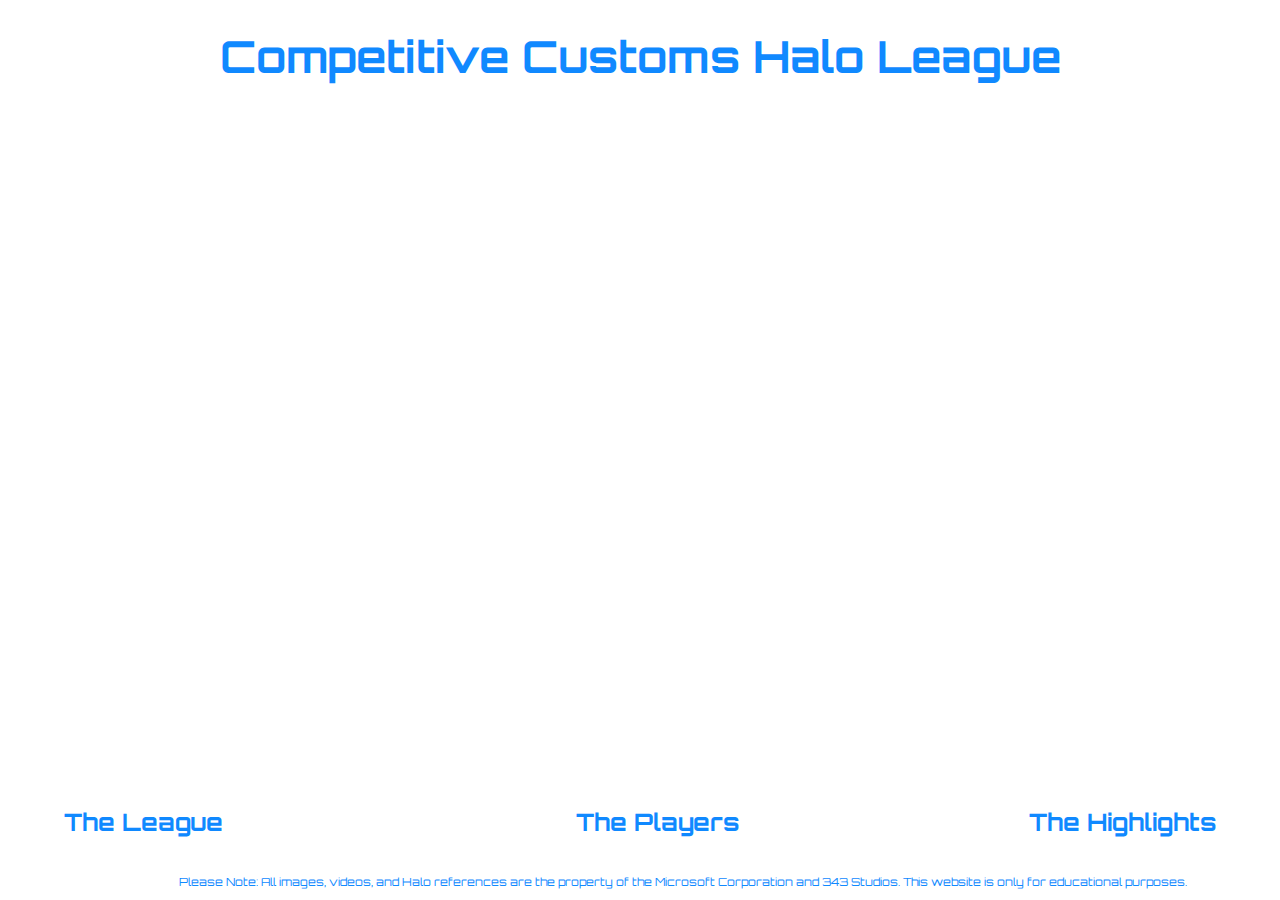
<file: index.html>
<!DOCTYPE html>
<html lang="en" dir="ltr">

<head>
  <meta charset="utf-8">
  <title>Competitive Customs Halo League</title>
  <link rel="stylesheet" href="css/styles.css">
  <link rel="icon" href="favicon (1).ico">
  <link href="https://fonts.googleapis.com/css?family=Orbitron:500&display=swap" rel="stylesheet">
</head>

<body class="front-page">
  <h1>Competitive Customs Halo League</h1>
  <h2><a href="league.html" class="league"><img src="favicon (1).ico" alt="img of master chief" class="masterchief">The League</a>
  </h2>
  <h2><a href="players.html" class="players"><img src="favicon (1).ico" alt="img of master chief" class="masterchief">The Players</a></h2>
  <h2><a href="highlights.html" class="highlights"><img src="favicon (1).ico" alt="img of master chief" class="masterchief">The Highlights</a></h2>
  <footer>
    <p>Please Note: All images, videos, and Halo references are the property of the Microsoft Corporation and 343 Studios. This website is only for educational purposes.</p>
  </footer>
</body>

</html>
</file>
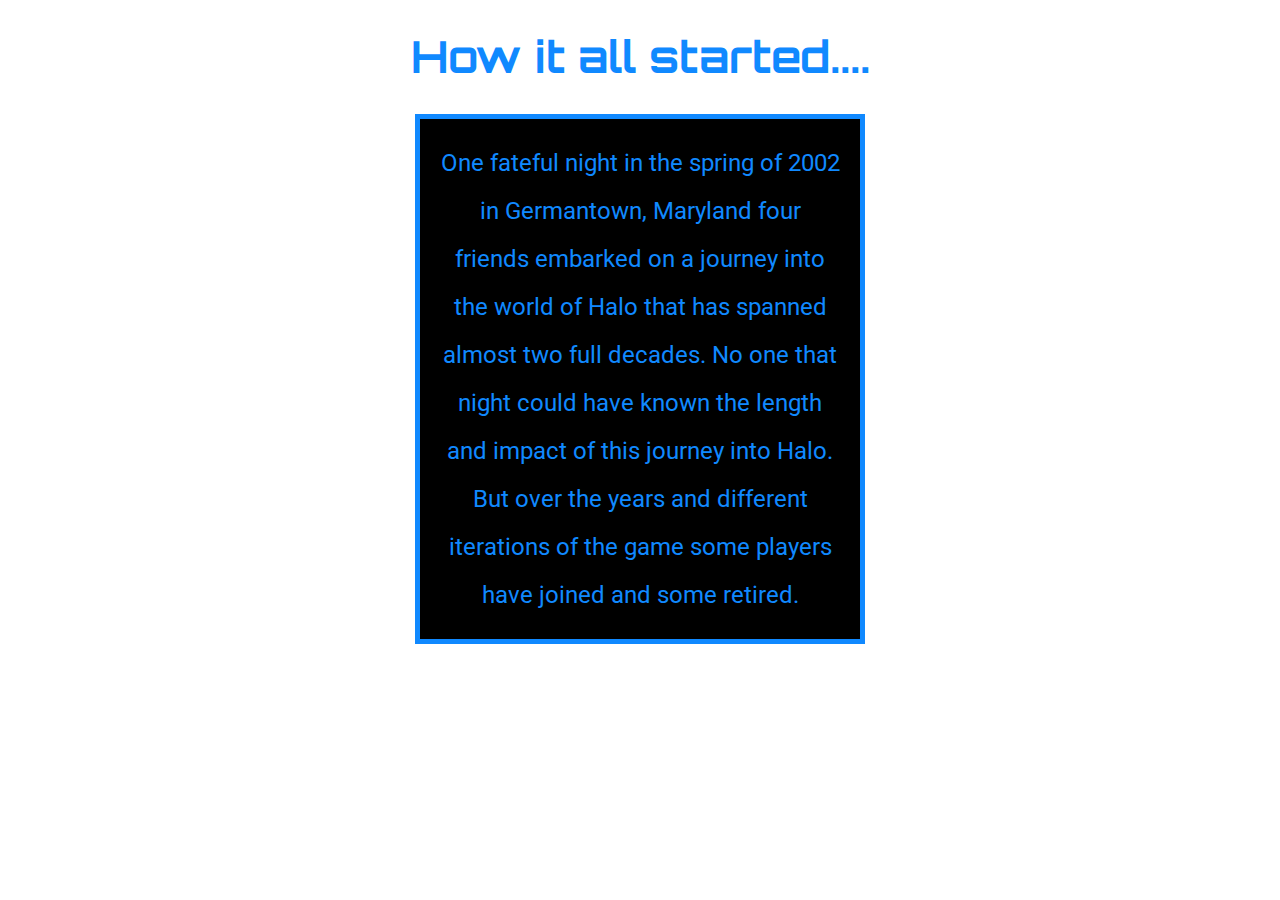
<file: league.html>
<!DOCTYPE html>
<html lang="en" dir="ltr">

<head>
  <meta charset="utf-8">
  <title>The League</title>
  <link rel="stylesheet" href="css/styles.css">
  <link rel="icon" href="favicon (1).ico">
  <link href="https://fonts.googleapis.com/css?family=Orbitron:500&display=swap" rel="stylesheet">
  <link href="https://fonts.googleapis.com/css?family=Roboto&display=swap" rel="stylesheet">
</head>

<body class="league-page">
  <h1>How it all started....</h1>
  <p class="start">One fateful night in the spring of 2002 in Germantown, Maryland four friends embarked on a journey into the world of Halo that has spanned almost two full decades. No one that night could have known the length and impact of this
    journey into Halo. But over the years and different iterations of the game some players have joined and some retired.</p>

</body>

</html>
</file>
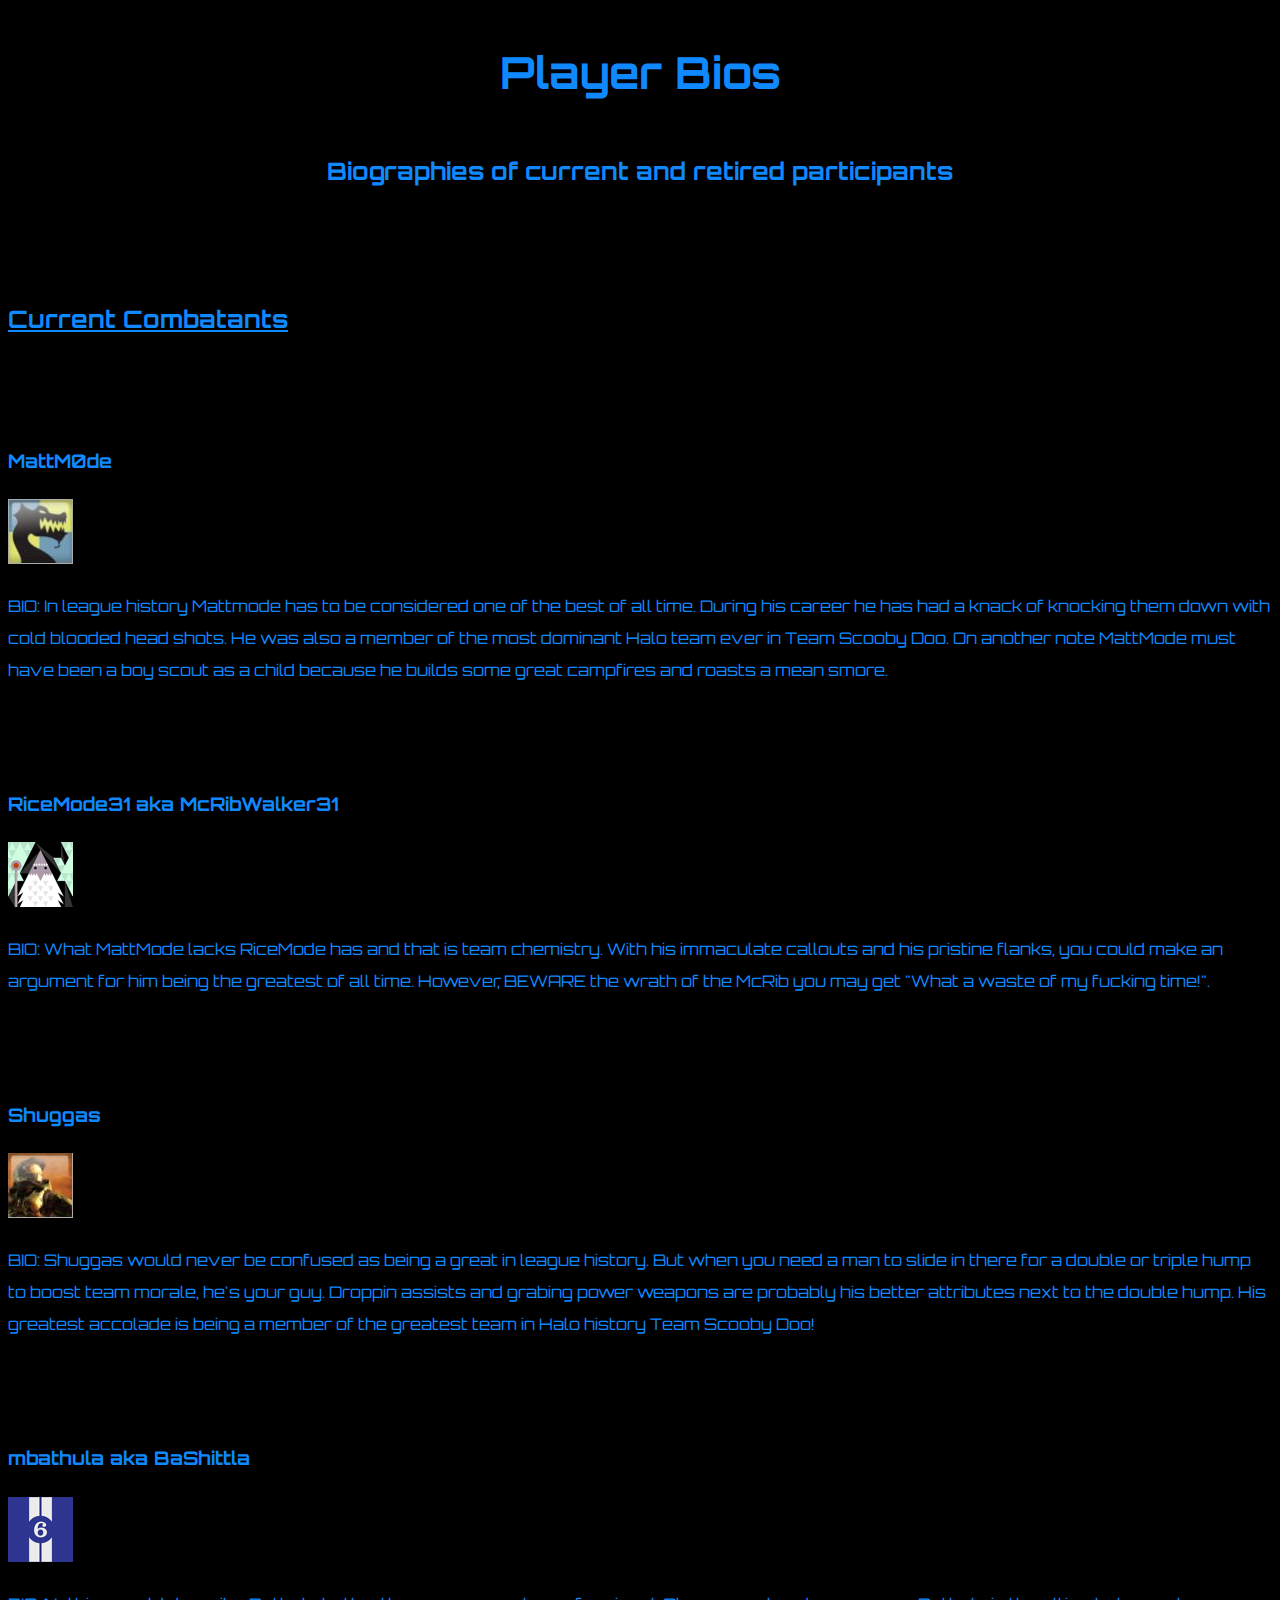
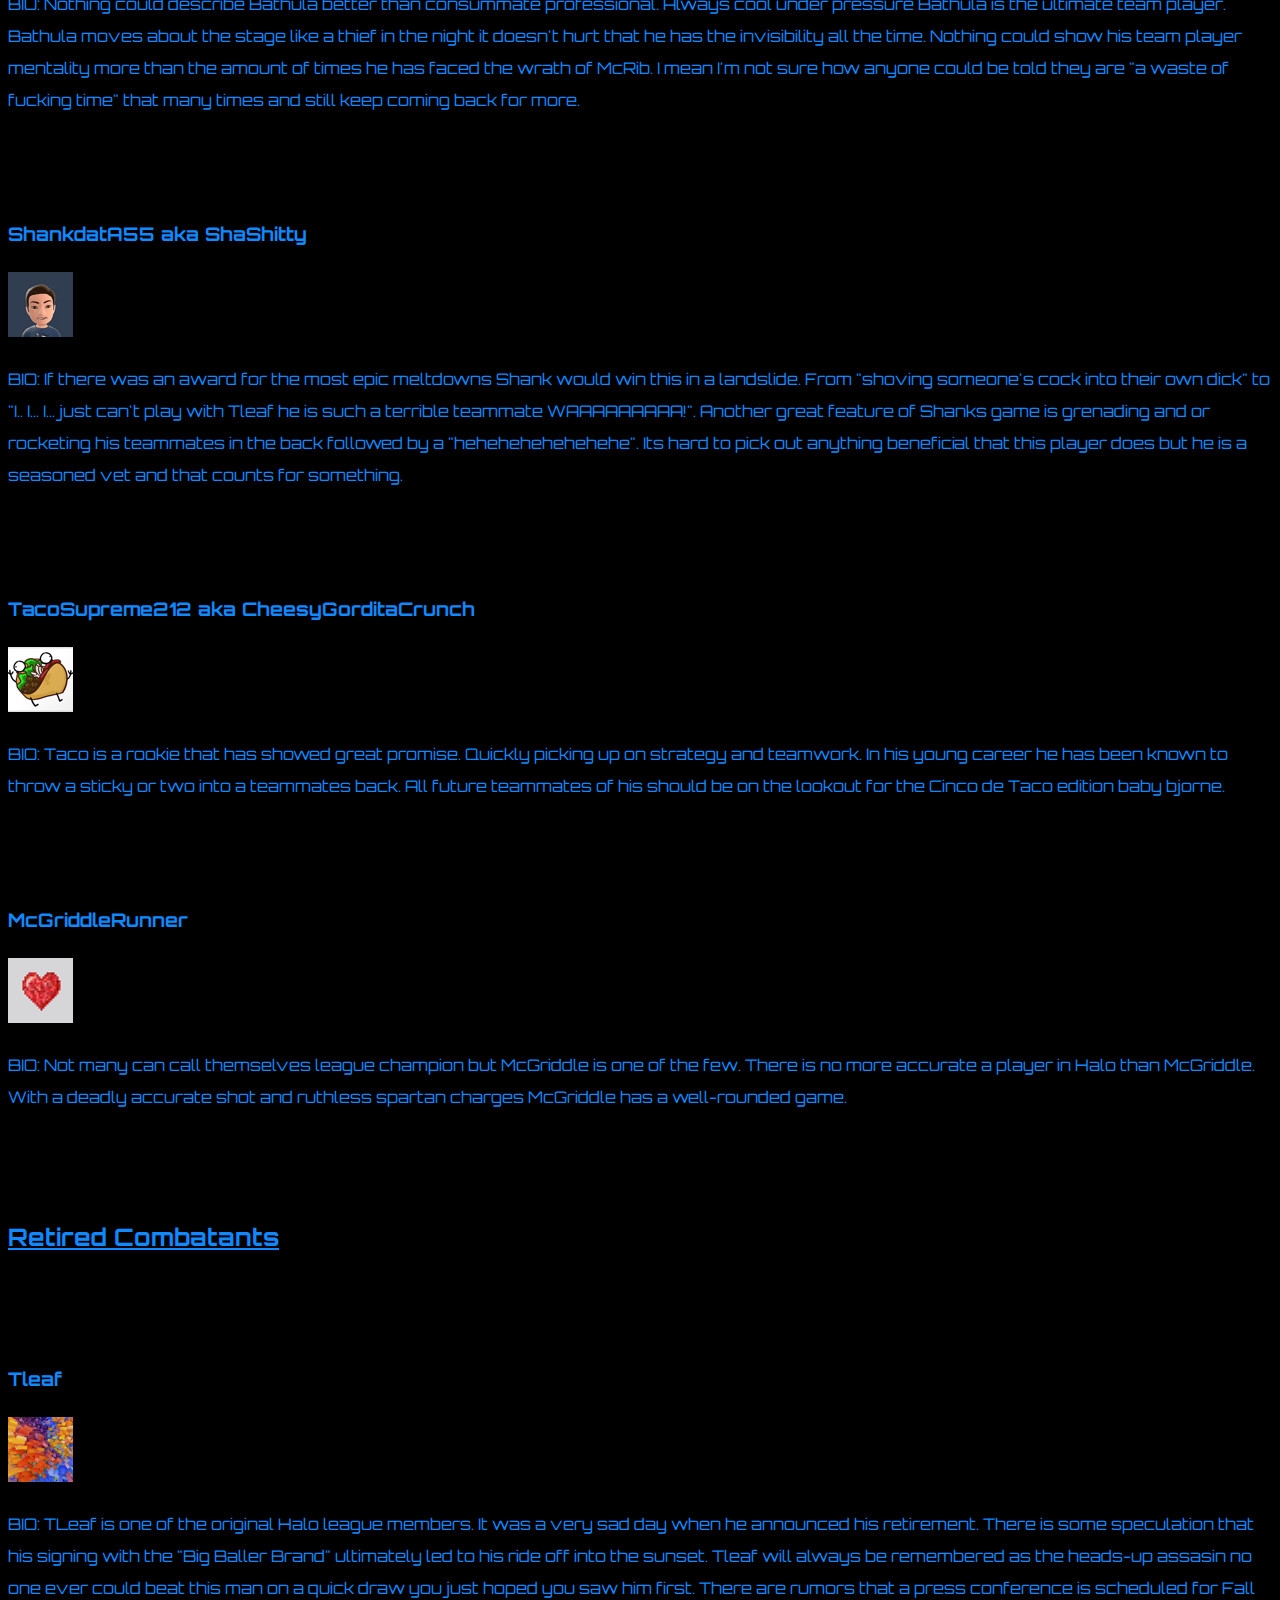
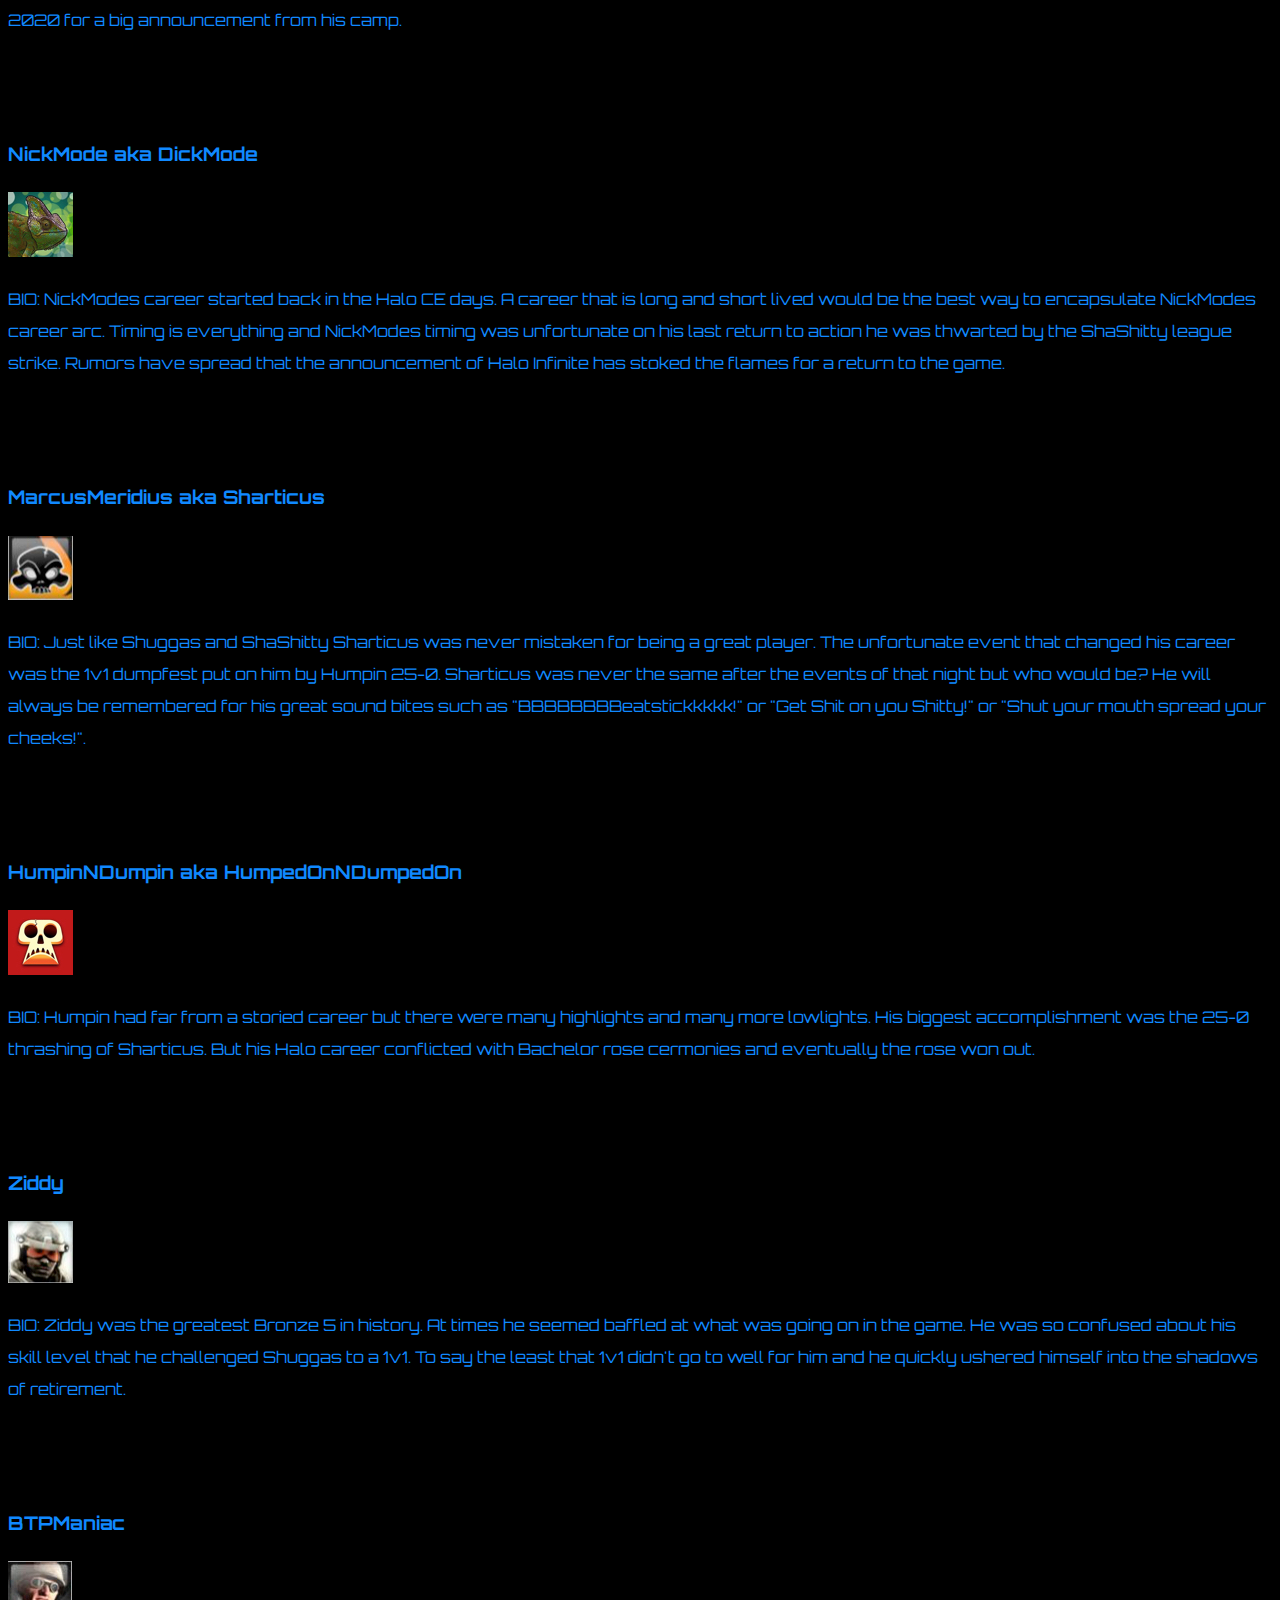
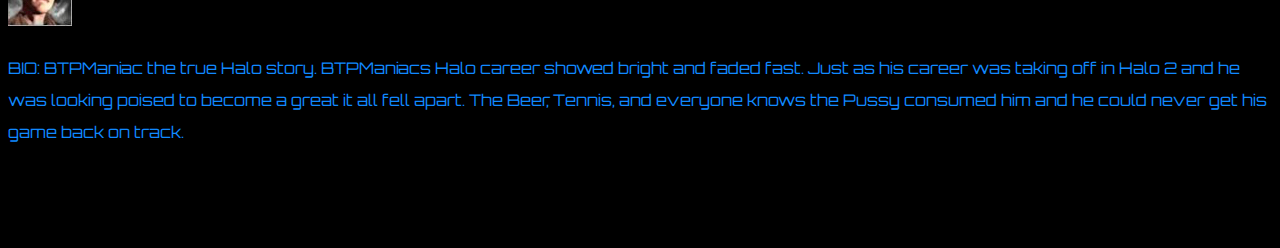
<file: players.html>
<!DOCTYPE html>
<html lang="en" dir="ltr">

<head>
  <meta charset="utf-8">
  <title>The Players</title>
  <link rel="stylesheet" href="css/styles.css">
  <link rel="icon" href="favicon (1).ico">
  <link href="https://fonts.googleapis.com/css?family=Orbitron:500&display=swap" rel="stylesheet">
</head>

<body class="player-page">
  <h1>Player Bios</h1>
  <h2>Biographies of current and retired participants</h2>
  <h2 class="combatants">Current Combatants</h2>
  <div class="player">
    <h3>MattM0de</h3>
    <img src="mattmode.jpeg" alt="mattmode img" class="matt-image">
    <p>BIO: In league history Mattmode has to be considered one of the best of all time. During his career he has had a knack of knocking them down with cold blooded head shots. He was also a member of the most dominant Halo team ever in Team Scooby
      Doo. On another note MattMode must have been a boy scout as a child because he builds some great campfires and roasts a mean smore.</p>
  </div>
  <div class="player">
    <h3>RiceMode31 aka McRibWalker31</h3>
    <img src="danny.jpeg" alt="ricemode img" class="danny-image">
    <p>BIO: What MattMode lacks RiceMode has and that is team chemistry. With his immaculate callouts and his pristine flanks, you could make an argument for him being the greatest of all time. However, BEWARE the wrath of the McRib you may get "What
      a waste of my fucking time!".</p>
  </div>
  <div class="player">
    <h3>Shuggas</h3>
    <img src="shuggas.jpeg" alt="shuggas img" class="shuggs-image">
    <p>BIO: Shuggas would never be confused as being a great in league history. But when you need a man to slide in there for a double or triple hump to boost team morale, he's your guy. Droppin assists and grabing power weapons are probably his
      better attributes next to the double hump. His greatest accolade is being a member of the greatest team in Halo history Team Scooby Doo!</p>
  </div>
  <div class="player">
    <h3>mbathula aka BaShittla</h3>
    <img src="bathula.jpeg" alt="bathula img" class="bathula-image">
    <p>BIO: Nothing could describe Bathula better than consummate professional. Always cool under pressure Bathula is the ultimate team player. Bathula moves about the stage like a thief in the night it doesn't hurt that he has the invisibility all
      the time. Nothing could show his team player mentality more than the amount of times he has faced the wrath of McRib. I mean I'm not sure how anyone could be told they are "a waste of fucking time" that many times and still keep coming back for
      more.</p>
  </div>
  <div class="player">
    <h3>ShankdatA55 aka ShaShitty</h3>
    <img src="shank.jpeg" alt="shank img" class="shank-image">
    <p>BIO: If there was an award for the most epic meltdowns Shank would win this in a landslide. From "shoving someone's cock into their own dick" to "I.. I... I... just can't play with Tleaf he is such a terrible teammate WAAAAAAAAA!". Another
      great feature of Shanks game is grenading and or rocketing his teammates in the back followed by a "hehehehehehehehe". Its hard to pick out anything beneficial that this player does but he is a seasoned vet and that counts for something.</p>
  </div>
  <div class="player">
    <h3>TacoSupreme212 aka CheesyGorditaCrunch</h3>
    <img src="juan.jpeg" alt="taco img" class="juan-image">
    <p>BIO: Taco is a rookie that has showed great promise. Quickly picking up on strategy and teamwork. In his young career he has been known to throw a sticky or two into a teammates back. All future teammates of his should be on the lookout for
      the Cinco de Taco edition baby bjorne.</p>
  </div>
  <div class="player">
    <h3>McGriddleRunner</h3>
    <img src="gabe.jpeg" alt="mcgriddle img" class="gabe-image">
    <p>BIO: Not many can call themselves league champion but McGriddle is one of the few. There is no more accurate a player in Halo than McGriddle. With a deadly accurate shot and ruthless spartan charges McGriddle has a well-rounded game.</p>
  </div>
  <h2 class="combatants">Retired Combatants</h2>
  <div class="player">
    <h3>Tleaf</h3>
    <img src="tleaf.jpeg" alt="tleaf img" class="tleaf-image">
    <p>BIO: TLeaf is one of the original Halo league members. It was a very sad day when he announced his retirement. There is some speculation that his signing with the "Big Baller Brand" ultimately led to his ride off into the sunset. Tleaf will
      always be remembered as the heads-up assasin no one ever could beat this man on a quick draw you just hoped you saw him first. There are rumors that a press conference is scheduled for Fall 2020 for a big announcement from his camp.</p>
  </div>
  <div class="player">
    <h3>NickMode aka DickMode</h3>
    <img src="nick.jpeg" alt="nickmode img" class="nick-image">
    <p>BIO: NickModes career started back in the Halo CE days. A career that is long and short lived would be the best way to encapsulate NickModes career arc. Timing is everything and NickModes timing was unfortunate on his last return to action he
      was thwarted by the ShaShitty league strike. Rumors have spread that the announcement of Halo Infinite has stoked the flames for a return to the game.</p>
  </div>
  <div class="player">
    <h3>MarcusMeridius aka Sharticus</h3>
    <img src="marcus.jpeg" alt="sharticus img" class="shart-image">
    <p>BIO: Just like Shuggas and ShaShitty Sharticus was never mistaken for being a great player. The unfortunate event that changed his career was the 1v1 dumpfest put on him by Humpin 25-0. Sharticus was never the same after the events of that
      night but who would be? He will always be remembered for his great sound bites such as "BBBBBBBBeatstickkkkk!" or "Get Shit on you Shitty!" or "Shut your mouth spread your cheeks!".</p>
  </div>
  <div class="player">
    <h3>HumpinNDumpin aka HumpedOnNDumpedOn</h3>
    <img src="brett.jpeg" alt="humpin img" class="hump-image">
    <p>BIO: Humpin had far from a storied career but there were many highlights and many more lowlights. His biggest accomplishment was the 25-0 thrashing of Sharticus. But his Halo career conflicted with Bachelor rose cermonies and eventually the
      rose won
      out.</p>
  </div>
  <div class="player">
    <h3>Ziddy</h3>
    <img src="ziddy.jpeg" alt="ziddy img" class="ziddy-image">
    <p>BIO: Ziddy was the greatest Bronze 5 in history. At times he seemed baffled at what was going on in the game. He was so confused about his skill level that he challenged Shuggas to a 1v1. To say the least that 1v1 didn't go to well for him and
      he quickly ushered himself into the shadows of retirement.</p>
  </div>
  <div class="player">
    <h3>BTPManiac</h3>
    <img src="ed.jpeg" alt="btp img" class="ed-image">
    <p>BIO: BTPManiac the true Halo story. BTPManiacs Halo career showed bright and faded fast. Just as his career was taking off in Halo 2 and he was looking poised to become a great it all fell apart. The Beer, Tennis, and everyone knows the Pussy
      consumed him and he could never get his game back on track.</p>
  </div>

</html>
</file>
<file: css/styles.css>
h1 {
  color: #1089ff;
  text-align: center;
  font-family: Orbitron;
  font-size: 2.75rem;
}

h2 {
  color: #1089ff;
  font-family: Orbitron;
  text-align: center;
}

a {
  color: #1089ff;
  text-decoration: none;
}

a:hover img {
  display: block;
}

footer {
  color: #1089ff;
  font-size: .7rem;
  display: block;
  text-align: center;
  margin: 0 auto;
  position: absolute;
  bottom: 0;
  left: 14%;
}

.front-page {
  background-image: url(https://wallpaperaccess.com/full/897523.jpg);
  background-size: cover;
  background-repeat: no-repeat;
  font-family: Orbitron;
}

.league-page {
  background-image: url(https://lh3.googleusercontent.com/proxy/VdZD8h7F4bAksSIP71zCUyDJJvIRvoFY3PmlNCmjwZ2y3CKaZtF15xq7Qptje_IGqo92IqOFlqEWg5lFODckgG6__4zjUZEVvlP6q5lSO1uvXRWLy2_mS4mV);
  background-size: cover;
  background-repeat: repeat;
  color: #1089ff;
  font-family: Orbitron;
}

.player-page {
  color: #1089ff;
  background-color: #000;
  font-family: Orbitron;
  line-height: 2;
}

.highlights-page {
  color: #1089ff;
  background-color: #000;
  font-family: Orbitron;
  text-align: center;
}

.players {
  position: absolute;
  bottom: 7%;
  left: 45%;
  text-align: center;
}

.league {
  position: absolute;
  bottom: 7%;
  left: 5%;
}

.highlights {
  position: absolute;
  bottom: 7%;
  right: 5%;
}

.combatants {
  text-align: left;
  text-decoration: underline;
  margin-top: 100px;
}

.player {
  margin: 100px auto;
}

.masterchief {
  display: none;
}

.start {
  background-color: #000;
  border: 5px solid;
  font-family: 'Roboto', sans-serif;
  font-size: 1.5rem;
  text-align: center;
  width: 400px;
  margin: 0 auto;
  line-height: 2;
  padding: 20px;
}

.video-header {
  line-height: 2;
  margin: 100px;
  text-align: center;
  text-decoration: underline;
}

.vid {
  margin-bottom: 100px;
}
</file>
